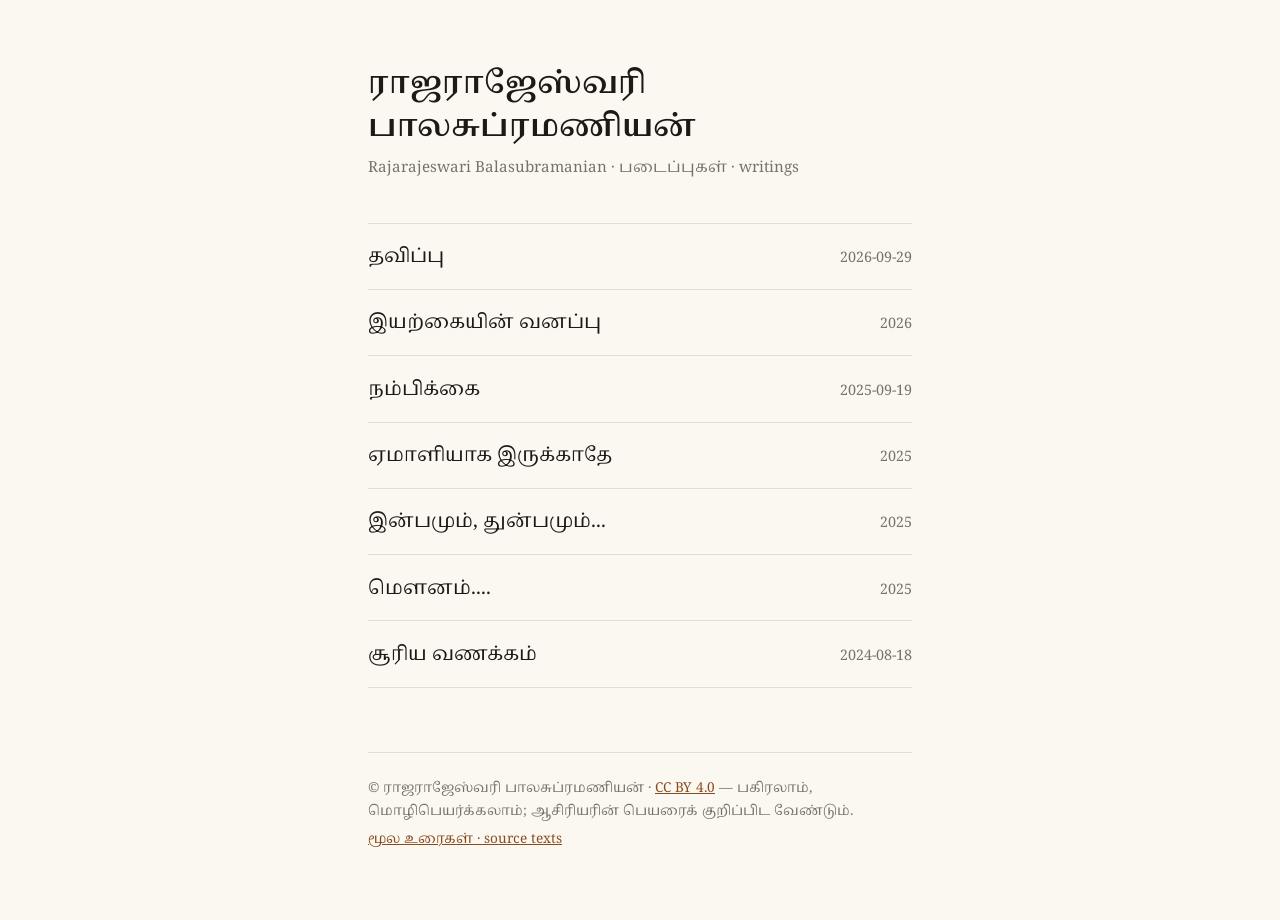
<file: docs/index.html>
<!doctype html>
<html lang="ta">
<meta charset="utf-8">
<meta name="viewport" content="width=device-width, initial-scale=1">
<title>ராஜராஜேஸ்வரி பாலசுப்ரமணியன் — படைப்புகள்</title>
<link rel="stylesheet" href="style.css">
<link rel="preconnect" href="https://fonts.googleapis.com">
<link rel="preconnect" href="https://fonts.gstatic.com" crossorigin>
<link href="https://fonts.googleapis.com/css2?family=Noto+Serif+Tamil:wght@400;600&display=swap" rel="stylesheet">
<body>
<main>
<h1 class="site">ராஜராஜேஸ்வரி பாலசுப்ரமணியன்</h1>
<p class="sub">Rajarajeswari Balasubramanian · படைப்புகள் · writings</p>
<ul class="works">
<li><a href="thavippu/">தவிப்பு</a> <span class="when">2026-09-29</span></li>
<li><a href="iyarkaiyin-vanappu/">இயற்கையின் வனப்பு</a> <span class="when">2026</span></li>
<li><a href="nambikkai/">நம்பிக்கை</a> <span class="when">2025-09-19</span></li>
<li><a href="emaliyaga-irukkathe/">ஏமாளியாக இருக்காதே</a> <span class="when">2025</span></li>
<li><a href="inbamum-thunbamum/">இன்பமும், துன்பமும்...</a> <span class="when">2025</span></li>
<li><a href="mounam/">மௌனம்....</a> <span class="when">2025</span></li>
<li><a href="surya-vanakkam/">சூரிய வணக்கம்</a> <span class="when">2024-08-18</span></li>
</ul>
<footer>
<p>© ராஜராஜேஸ்வரி பாலசுப்ரமணியன் · <a href="https://creativecommons.org/licenses/by/4.0/">CC BY 4.0</a>
— பகிரலாம், மொழிபெயர்க்கலாம்; ஆசிரியரின் பெயரைக் குறிப்பிட வேண்டும்.</p>
<p><a href="https://github.com/balukarthik/Writings">மூல உரைகள் · source texts</a></p>
</footer>
</main>
</html>
</file>
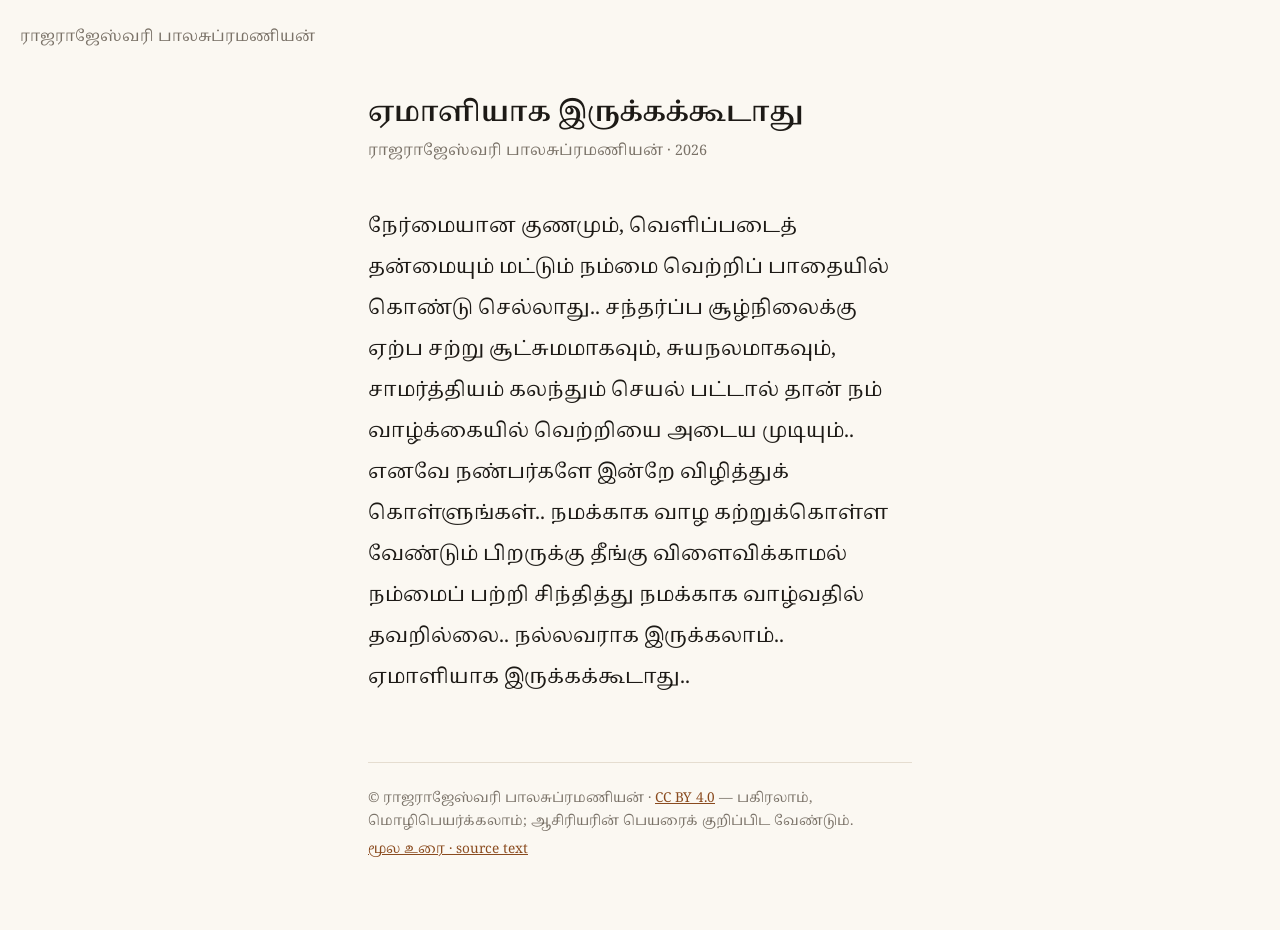
<file: docs/emaliyaga-irukkakkudathu/index.html>
<!doctype html>
<html lang="ta">
<meta charset="utf-8">
<meta name="viewport" content="width=device-width, initial-scale=1">
<title>ஏமாளியாக இருக்கக்கூடாது — ராஜராஜேஸ்வரி பாலசுப்ரமணியன்</title>
<link rel="stylesheet" href="../style.css">
<link rel="preconnect" href="https://fonts.googleapis.com">
<link rel="preconnect" href="https://fonts.gstatic.com" crossorigin>
<link href="https://fonts.googleapis.com/css2?family=Noto+Serif+Tamil:wght@400;600&display=swap" rel="stylesheet">
<body>
<header><a class="home" href="../">ராஜராஜேஸ்வரி பாலசுப்ரமணியன்</a></header>
<main>
<article>
<h1>ஏமாளியாக இருக்கக்கூடாது</h1>
<p class="byline">ராஜராஜேஸ்வரி பாலசுப்ரமணியன் · <span class="when">2026</span></p>
<div class="text">
<p class="prose">நேர்மையான குணமும், வெளிப்படைத் தன்மையும் மட்டும் நம்மை வெற்றிப் பாதையில் கொண்டு செல்லாது.. சந்தர்ப்ப சூழ்நிலைக்கு ஏற்ப சற்று சூட்சுமமாகவும், சுயநலமாகவும், சாமர்த்தியம் கலந்தும் செயல் பட்டால் தான் நம் வாழ்க்கையில் வெற்றியை அடைய முடியும்.. எனவே நண்பர்களே இன்றே விழித்துக் கொள்ளுங்கள்.. நமக்காக வாழ கற்றுக்கொள்ள வேண்டும் பிறருக்கு தீங்கு விளைவிக்காமல் நம்மைப் பற்றி சிந்தித்து நமக்காக வாழ்வதில் தவறில்லை.. நல்லவராக இருக்கலாம்.. ஏமாளியாக இருக்கக்கூடாது..</p>
</div>
</article>
<footer>
<p>© ராஜராஜேஸ்வரி பாலசுப்ரமணியன் · <a href="https://creativecommons.org/licenses/by/4.0/">CC BY 4.0</a>
— பகிரலாம், மொழிபெயர்க்கலாம்; ஆசிரியரின் பெயரைக் குறிப்பிட வேண்டும்.</p>
<p><a href="https://github.com/balukarthik/Writings/blob/main/works/emaliyaga-irukkakkudathu/emaliyaga-irukkakkudathu.txt">மூல உரை · source text</a></p>
</footer>
</main>
</html>
</file>
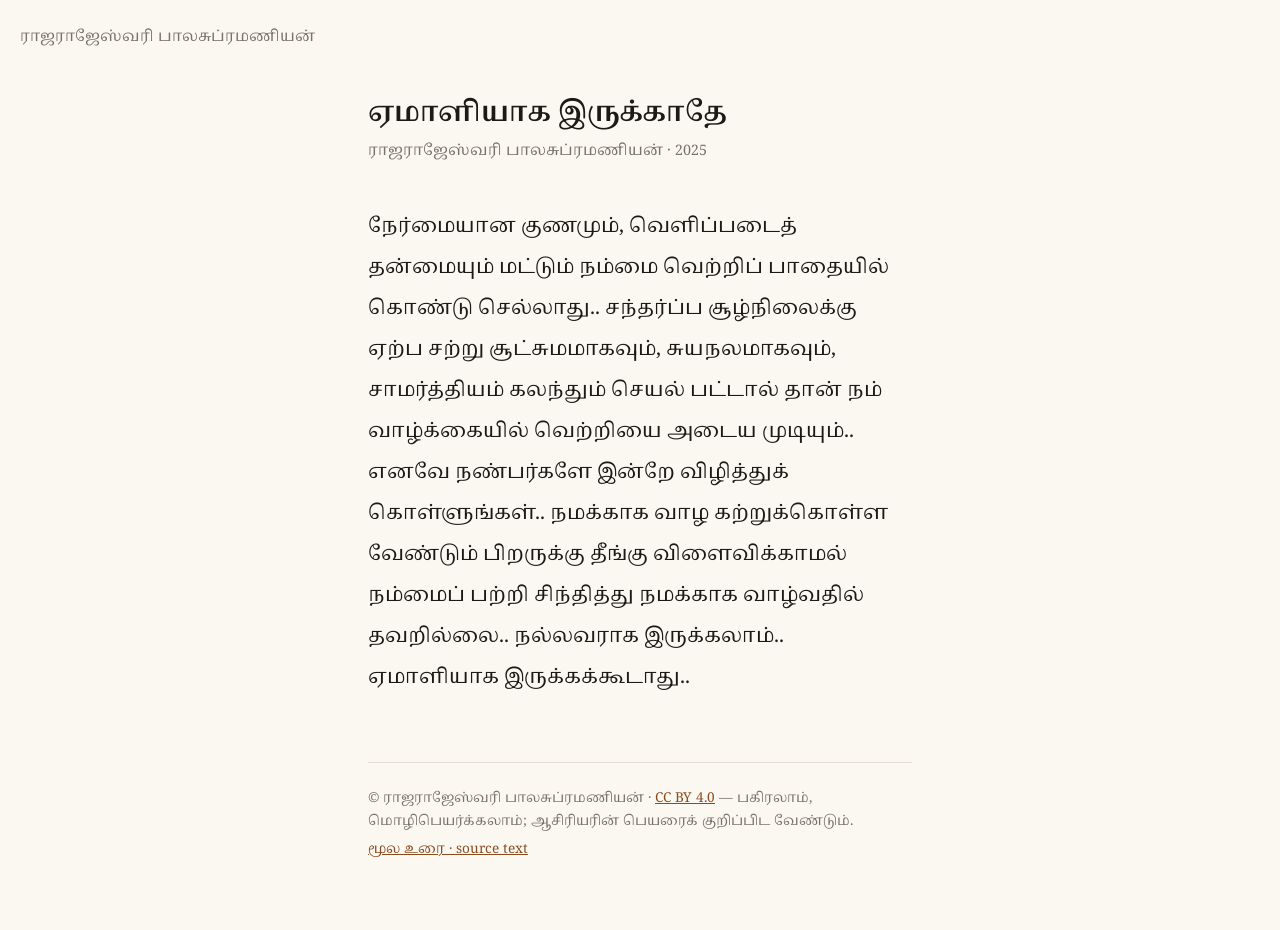
<file: docs/emaliyaga-irukkathe/index.html>
<!doctype html>
<html lang="ta">
<meta charset="utf-8">
<meta name="viewport" content="width=device-width, initial-scale=1">
<title>ஏமாளியாக இருக்காதே — ராஜராஜேஸ்வரி பாலசுப்ரமணியன்</title>
<link rel="stylesheet" href="../style.css">
<link rel="preconnect" href="https://fonts.googleapis.com">
<link rel="preconnect" href="https://fonts.gstatic.com" crossorigin>
<link href="https://fonts.googleapis.com/css2?family=Noto+Serif+Tamil:wght@400;600&display=swap" rel="stylesheet">
<body>
<header><a class="home" href="../">ராஜராஜேஸ்வரி பாலசுப்ரமணியன்</a></header>
<main>
<article>
<h1>ஏமாளியாக இருக்காதே</h1>
<p class="byline">ராஜராஜேஸ்வரி பாலசுப்ரமணியன் · <span class="when">2025</span></p>
<div class="text">
<p class="prose">நேர்மையான குணமும், வெளிப்படைத் தன்மையும் மட்டும் நம்மை வெற்றிப் பாதையில் கொண்டு செல்லாது.. சந்தர்ப்ப சூழ்நிலைக்கு ஏற்ப சற்று சூட்சுமமாகவும், சுயநலமாகவும், சாமர்த்தியம் கலந்தும் செயல் பட்டால் தான் நம் வாழ்க்கையில் வெற்றியை அடைய முடியும்.. எனவே நண்பர்களே இன்றே விழித்துக் கொள்ளுங்கள்.. நமக்காக வாழ கற்றுக்கொள்ள வேண்டும் பிறருக்கு தீங்கு விளைவிக்காமல் நம்மைப் பற்றி சிந்தித்து நமக்காக வாழ்வதில் தவறில்லை.. நல்லவராக இருக்கலாம்.. ஏமாளியாக இருக்கக்கூடாது..</p>
</div>
</article>
<footer>
<p>© ராஜராஜேஸ்வரி பாலசுப்ரமணியன் · <a href="https://creativecommons.org/licenses/by/4.0/">CC BY 4.0</a>
— பகிரலாம், மொழிபெயர்க்கலாம்; ஆசிரியரின் பெயரைக் குறிப்பிட வேண்டும்.</p>
<p><a href="https://github.com/balukarthik/Writings/blob/main/works/emaliyaga-irukkathe/emaliyaga-irukkathe.txt">மூல உரை · source text</a></p>
</footer>
</main>
</html>
</file>
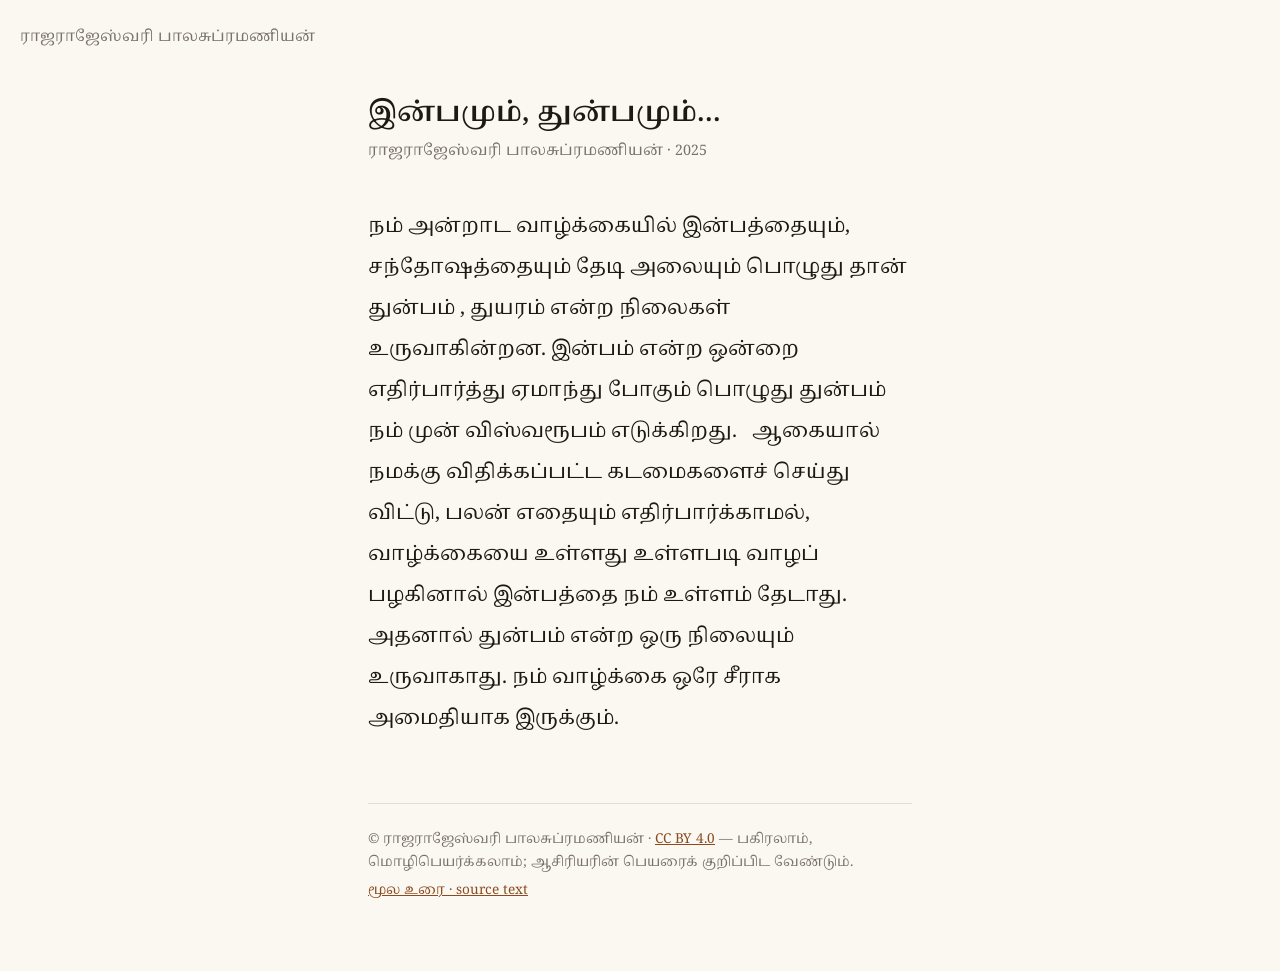
<file: docs/inbamum-thunbamum/index.html>
<!doctype html>
<html lang="ta">
<meta charset="utf-8">
<meta name="viewport" content="width=device-width, initial-scale=1">
<title>இன்பமும், துன்பமும்... — ராஜராஜேஸ்வரி பாலசுப்ரமணியன்</title>
<link rel="stylesheet" href="../style.css">
<link rel="preconnect" href="https://fonts.googleapis.com">
<link rel="preconnect" href="https://fonts.gstatic.com" crossorigin>
<link href="https://fonts.googleapis.com/css2?family=Noto+Serif+Tamil:wght@400;600&display=swap" rel="stylesheet">
<body>
<header><a class="home" href="../">ராஜராஜேஸ்வரி பாலசுப்ரமணியன்</a></header>
<main>
<article>
<h1>இன்பமும், துன்பமும்...</h1>
<p class="byline">ராஜராஜேஸ்வரி பாலசுப்ரமணியன் · <span class="when">2025</span></p>
<div class="text">
<p class="prose">நம் அன்றாட வாழ்க்கையில் இன்பத்தையும், சந்தோஷத்தையும் தேடி அலையும் பொழுது தான் துன்பம் , துயரம் என்ற நிலைகள் உருவாகின்றன. இன்பம் என்ற ஒன்றை எதிர்பார்த்து ஏமாந்து போகும் பொழுது துன்பம் நம் முன் விஸ்வரூபம் எடுக்கிறது.   ஆகையால் நமக்கு விதிக்கப்பட்ட கடமைகளைச் செய்து விட்டு, பலன் எதையும் எதிர்பார்க்காமல், வாழ்க்கையை உள்ளது உள்ளபடி வாழப் பழகினால் இன்பத்தை நம் உள்ளம் தேடாது. அதனால் துன்பம் என்ற ஒரு நிலையும் உருவாகாது. நம் வாழ்க்கை ஒரே சீராக அமைதியாக இருக்கும்.</p>
</div>
</article>
<footer>
<p>© ராஜராஜேஸ்வரி பாலசுப்ரமணியன் · <a href="https://creativecommons.org/licenses/by/4.0/">CC BY 4.0</a>
— பகிரலாம், மொழிபெயர்க்கலாம்; ஆசிரியரின் பெயரைக் குறிப்பிட வேண்டும்.</p>
<p><a href="https://github.com/balukarthik/Writings/blob/main/works/inbamum-thunbamum/inbamum-thunbamum.txt">மூல உரை · source text</a></p>
</footer>
</main>
</html>
</file>
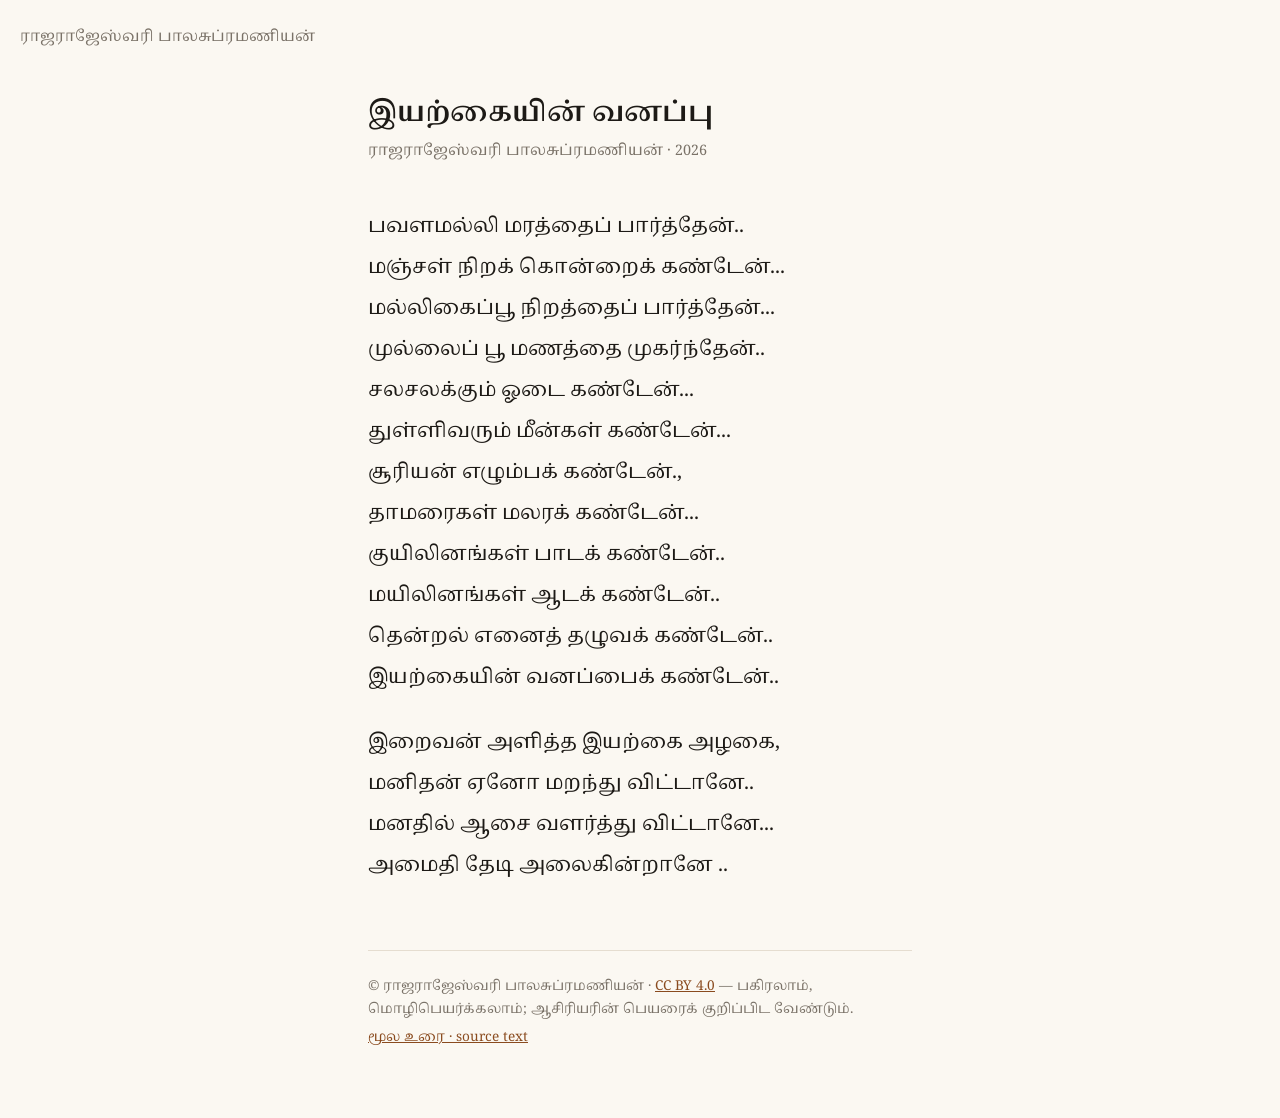
<file: docs/iyarkaiyin-vanappu/index.html>
<!doctype html>
<html lang="ta">
<meta charset="utf-8">
<meta name="viewport" content="width=device-width, initial-scale=1">
<title>இயற்கையின் வனப்பு — ராஜராஜேஸ்வரி பாலசுப்ரமணியன்</title>
<link rel="stylesheet" href="../style.css">
<link rel="preconnect" href="https://fonts.googleapis.com">
<link rel="preconnect" href="https://fonts.gstatic.com" crossorigin>
<link href="https://fonts.googleapis.com/css2?family=Noto+Serif+Tamil:wght@400;600&display=swap" rel="stylesheet">
<body>
<header><a class="home" href="../">ராஜராஜேஸ்வரி பாலசுப்ரமணியன்</a></header>
<main>
<article>
<h1>இயற்கையின் வனப்பு</h1>
<p class="byline">ராஜராஜேஸ்வரி பாலசுப்ரமணியன் · <span class="when">2026</span></p>
<div class="text">
<p>பவளமல்லி மரத்தைப் பார்த்தேன்..</p>
<p>மஞ்சள் நிறக் கொன்றைக் கண்டேன்...</p>
<p>மல்லிகைப்பூ நிறத்தைப் பார்த்தேன்...</p>
<p>முல்லைப் பூ மணத்தை முகர்ந்தேன்..</p>
<p>சலசலக்கும் ஓடை கண்டேன்...</p>
<p>துள்ளிவரும் மீன்கள் கண்டேன்...</p>
<p>சூரியன் எழும்பக் கண்டேன்.,</p>
<p>தாமரைகள் மலரக் கண்டேன்...</p>
<p>குயிலினங்கள் பாடக் கண்டேன்..</p>
<p>மயிலினங்கள் ஆடக் கண்டேன்..</p>
<p>தென்றல் எனைத் தழுவக் கண்டேன்..</p>
<p>இயற்கையின் வனப்பைக் கண்டேன்..</p>
<p class="gap"></p>
<p>இறைவன் அளித்த இயற்கை அழகை,</p>
<p>மனிதன் ஏனோ மறந்து விட்டானே..</p>
<p>மனதில் ஆசை வளர்த்து விட்டானே...</p>
<p>அமைதி தேடி அலைகின்றானே ..</p>
</div>
</article>
<footer>
<p>© ராஜராஜேஸ்வரி பாலசுப்ரமணியன் · <a href="https://creativecommons.org/licenses/by/4.0/">CC BY 4.0</a>
— பகிரலாம், மொழிபெயர்க்கலாம்; ஆசிரியரின் பெயரைக் குறிப்பிட வேண்டும்.</p>
<p><a href="https://github.com/balukarthik/Writings/blob/main/works/iyarkaiyin-vanappu/iyarkaiyin-vanappu.txt">மூல உரை · source text</a></p>
</footer>
</main>
</html>
</file>
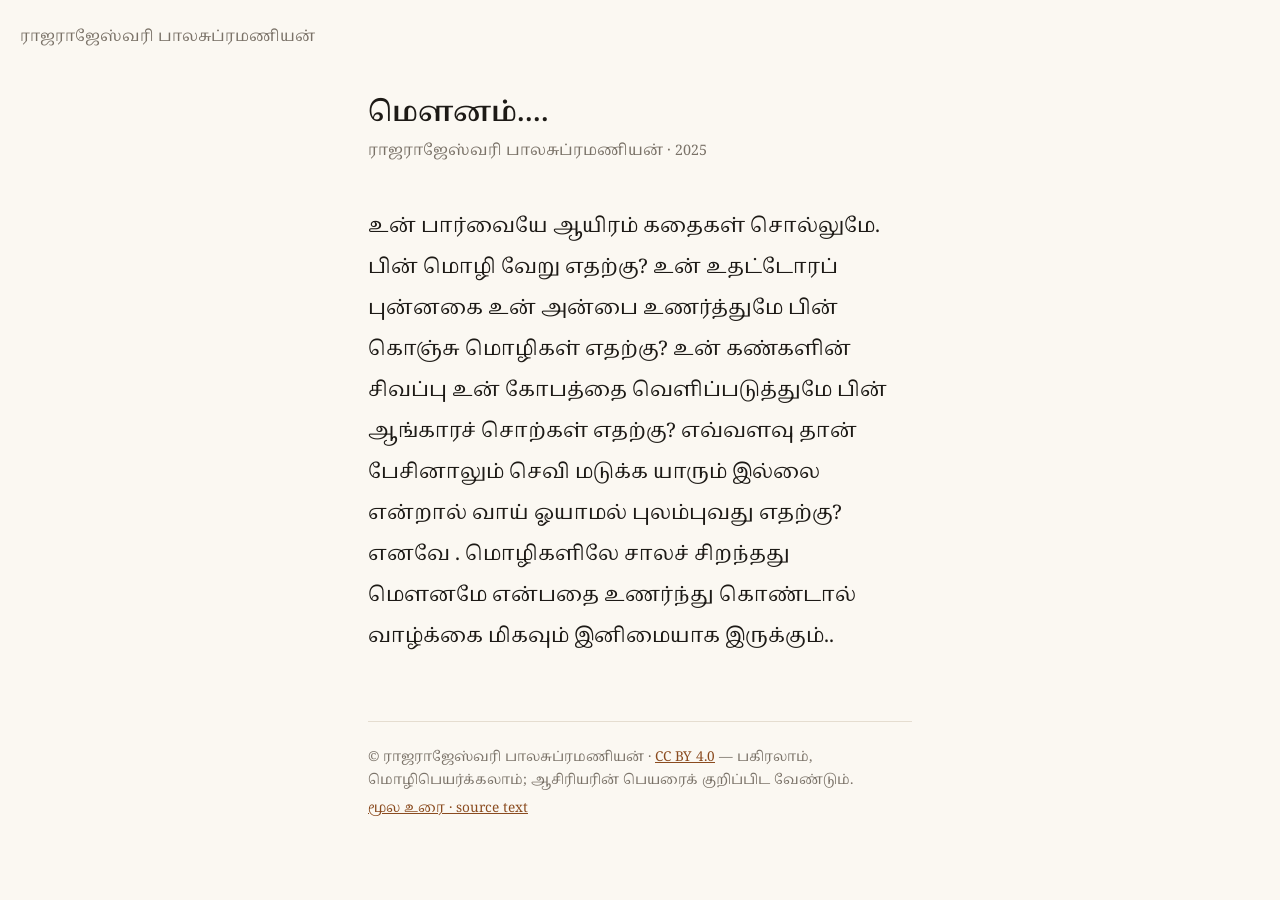
<file: docs/mounam/index.html>
<!doctype html>
<html lang="ta">
<meta charset="utf-8">
<meta name="viewport" content="width=device-width, initial-scale=1">
<title>மௌனம்.... — ராஜராஜேஸ்வரி பாலசுப்ரமணியன்</title>
<link rel="stylesheet" href="../style.css">
<link rel="preconnect" href="https://fonts.googleapis.com">
<link rel="preconnect" href="https://fonts.gstatic.com" crossorigin>
<link href="https://fonts.googleapis.com/css2?family=Noto+Serif+Tamil:wght@400;600&display=swap" rel="stylesheet">
<body>
<header><a class="home" href="../">ராஜராஜேஸ்வரி பாலசுப்ரமணியன்</a></header>
<main>
<article>
<h1>மௌனம்....</h1>
<p class="byline">ராஜராஜேஸ்வரி பாலசுப்ரமணியன் · <span class="when">2025</span></p>
<div class="text">
<p class="prose">உன் பார்வையே ஆயிரம் கதைகள் சொல்லுமே. பின் மொழி வேறு எதற்கு? உன் உதட்டோரப் புன்னகை உன் அன்பை உணர்த்துமே பின் கொஞ்சு மொழிகள் எதற்கு? உன் கண்களின் சிவப்பு உன் கோபத்தை வெளிப்படுத்துமே பின் ஆங்காரச் சொற்கள் எதற்கு? எவ்வளவு தான் பேசினாலும் செவி மடுக்க யாரும் இல்லை என்றால் வாய் ஓயாமல் புலம்புவது எதற்கு? எனவே . மொழிகளிலே சாலச் சிறந்தது மௌனமே என்பதை உணர்ந்து கொண்டால் வாழ்க்கை மிகவும் இனிமையாக இருக்கும்..</p>
</div>
</article>
<footer>
<p>© ராஜராஜேஸ்வரி பாலசுப்ரமணியன் · <a href="https://creativecommons.org/licenses/by/4.0/">CC BY 4.0</a>
— பகிரலாம், மொழிபெயர்க்கலாம்; ஆசிரியரின் பெயரைக் குறிப்பிட வேண்டும்.</p>
<p><a href="https://github.com/balukarthik/Writings/blob/main/works/mounam/mounam.txt">மூல உரை · source text</a></p>
</footer>
</main>
</html>
</file>
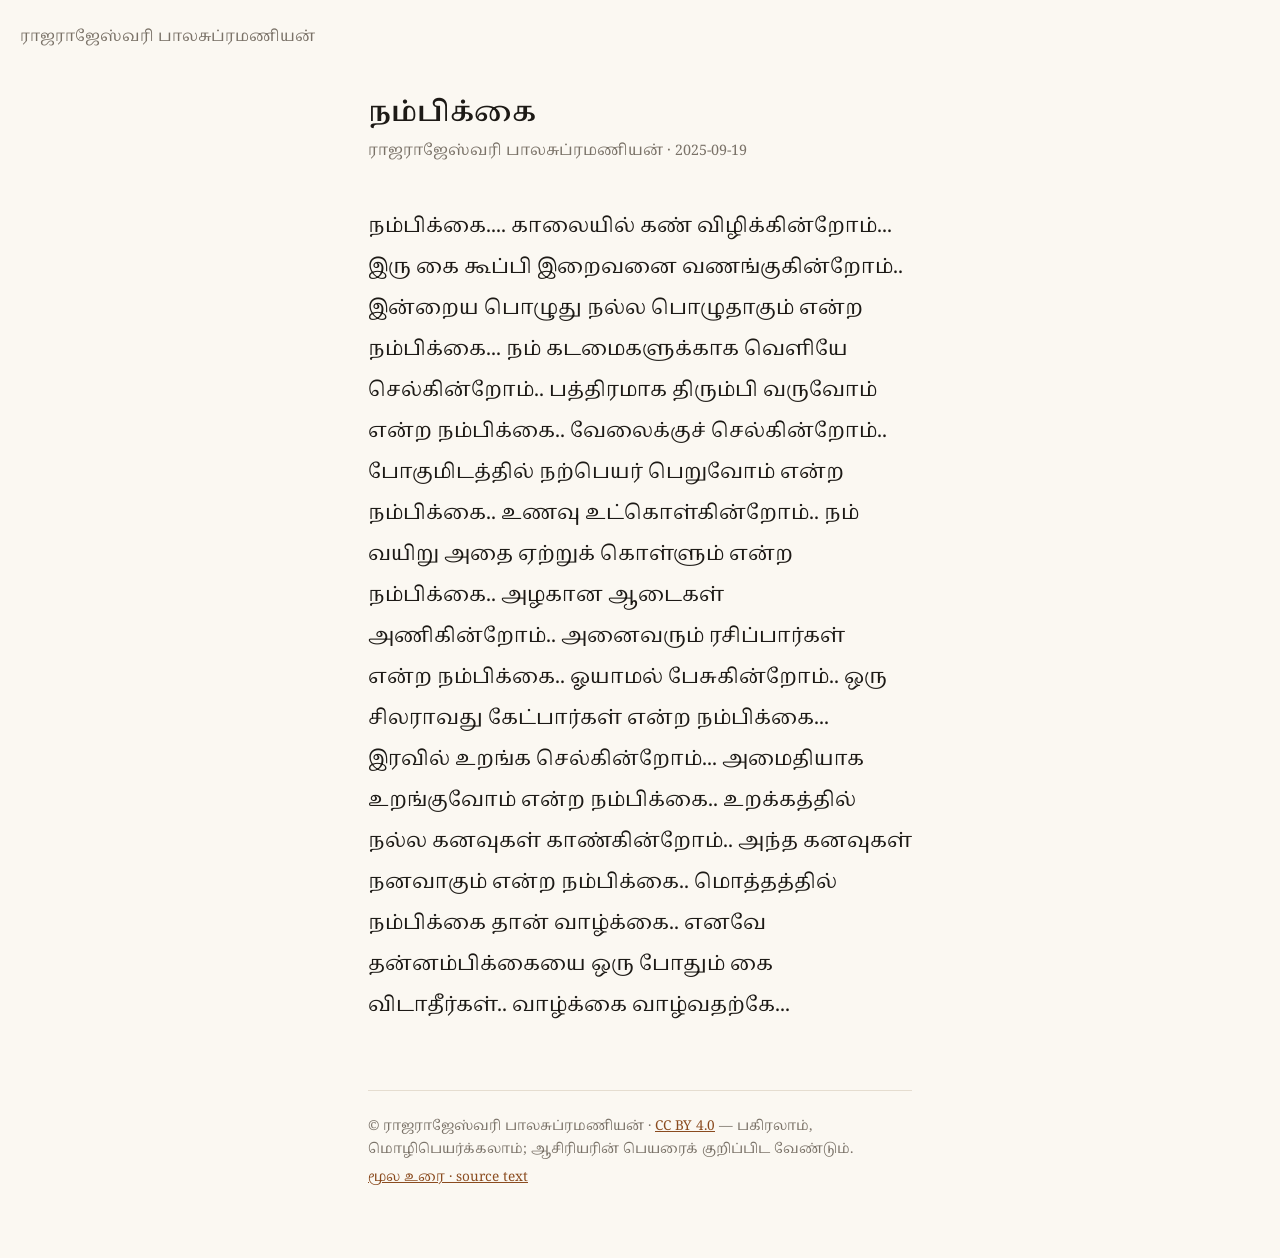
<file: docs/nambikkai/index.html>
<!doctype html>
<html lang="ta">
<meta charset="utf-8">
<meta name="viewport" content="width=device-width, initial-scale=1">
<title>நம்பிக்கை — ராஜராஜேஸ்வரி பாலசுப்ரமணியன்</title>
<link rel="stylesheet" href="../style.css">
<link rel="preconnect" href="https://fonts.googleapis.com">
<link rel="preconnect" href="https://fonts.gstatic.com" crossorigin>
<link href="https://fonts.googleapis.com/css2?family=Noto+Serif+Tamil:wght@400;600&display=swap" rel="stylesheet">
<body>
<header><a class="home" href="../">ராஜராஜேஸ்வரி பாலசுப்ரமணியன்</a></header>
<main>
<article>
<h1>நம்பிக்கை</h1>
<p class="byline">ராஜராஜேஸ்வரி பாலசுப்ரமணியன் · <span class="when">2025-09-19</span></p>
<div class="text">
<p class="prose">நம்பிக்கை.... காலையில் கண் விழிக்கின்றோம்... இரு கை கூப்பி இறைவனை வணங்குகின்றோம்.. இன்றைய பொழுது நல்ல பொழுதாகும் என்ற நம்பிக்கை... நம் கடமைகளுக்காக வெளியே செல்கின்றோம்.. பத்திரமாக திரும்பி வருவோம் என்ற நம்பிக்கை.. வேலைக்குச் செல்கின்றோம்.. போகுமிடத்தில் நற்பெயர் பெறுவோம் என்ற நம்பிக்கை.. உணவு உட்கொள்கின்றோம்.. நம் வயிறு அதை ஏற்றுக் கொள்ளும் என்ற நம்பிக்கை.. அழகான ஆடைகள் அணிகின்றோம்.. அனைவரும் ரசிப்பார்கள் என்ற நம்பிக்கை.. ஓயாமல் பேசுகின்றோம்.. ஒரு சிலராவது கேட்பார்கள் என்ற நம்பிக்கை... இரவில் உறங்க செல்கின்றோம்... அமைதியாக உறங்குவோம் என்ற நம்பிக்கை.. உறக்கத்தில் நல்ல கனவுகள் காண்கின்றோம்.. அந்த கனவுகள் நனவாகும் என்ற நம்பிக்கை.. மொத்தத்தில் நம்பிக்கை தான் வாழ்க்கை.. எனவே தன்னம்பிக்கையை ஒரு போதும் கை விடாதீர்கள்.. வாழ்க்கை வாழ்வதற்கே...</p>
</div>
</article>
<footer>
<p>© ராஜராஜேஸ்வரி பாலசுப்ரமணியன் · <a href="https://creativecommons.org/licenses/by/4.0/">CC BY 4.0</a>
— பகிரலாம், மொழிபெயர்க்கலாம்; ஆசிரியரின் பெயரைக் குறிப்பிட வேண்டும்.</p>
<p><a href="https://github.com/balukarthik/Writings/blob/main/works/nambikkai/nambikkai.txt">மூல உரை · source text</a></p>
</footer>
</main>
</html>
</file>
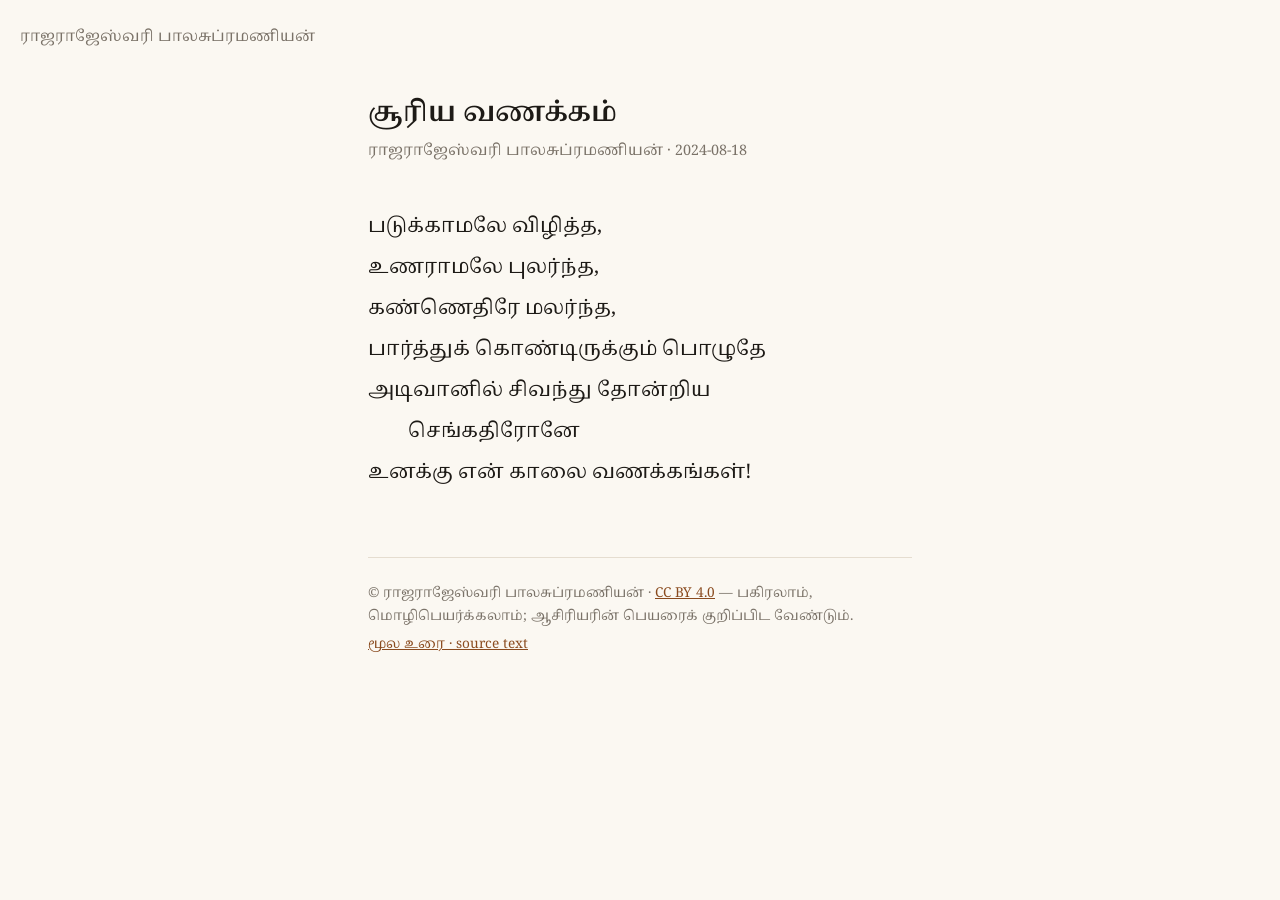
<file: docs/surya-vanakkam/index.html>
<!doctype html>
<html lang="ta">
<meta charset="utf-8">
<meta name="viewport" content="width=device-width, initial-scale=1">
<title>சூரிய வணக்கம் — ராஜராஜேஸ்வரி பாலசுப்ரமணியன்</title>
<link rel="stylesheet" href="../style.css">
<link rel="preconnect" href="https://fonts.googleapis.com">
<link rel="preconnect" href="https://fonts.gstatic.com" crossorigin>
<link href="https://fonts.googleapis.com/css2?family=Noto+Serif+Tamil:wght@400;600&display=swap" rel="stylesheet">
<body>
<header><a class="home" href="../">ராஜராஜேஸ்வரி பாலசுப்ரமணியன்</a></header>
<main>
<article>
<h1>சூரிய வணக்கம்</h1>
<p class="byline">ராஜராஜேஸ்வரி பாலசுப்ரமணியன் · <span class="when">2024-08-18</span></p>
<div class="text">
<p>படுக்காமலே விழித்த,</p>
<p>உணராமலே புலர்ந்த,</p>
<p>கண்ணெதிரே மலர்ந்த,</p>
<p>பார்த்துக் கொண்டிருக்கும் பொழுதே</p>
<p>அடிவானில் சிவந்து தோன்றிய</p>
<p>        செங்கதிரோனே</p>
<p>உனக்கு என் காலை வணக்கங்கள்!</p>
</div>
</article>
<footer>
<p>© ராஜராஜேஸ்வரி பாலசுப்ரமணியன் · <a href="https://creativecommons.org/licenses/by/4.0/">CC BY 4.0</a>
— பகிரலாம், மொழிபெயர்க்கலாம்; ஆசிரியரின் பெயரைக் குறிப்பிட வேண்டும்.</p>
<p><a href="https://github.com/balukarthik/Writings/blob/main/works/surya-vanakkam/surya-vanakkam.txt">மூல உரை · source text</a></p>
</footer>
</main>
</html>
</file>
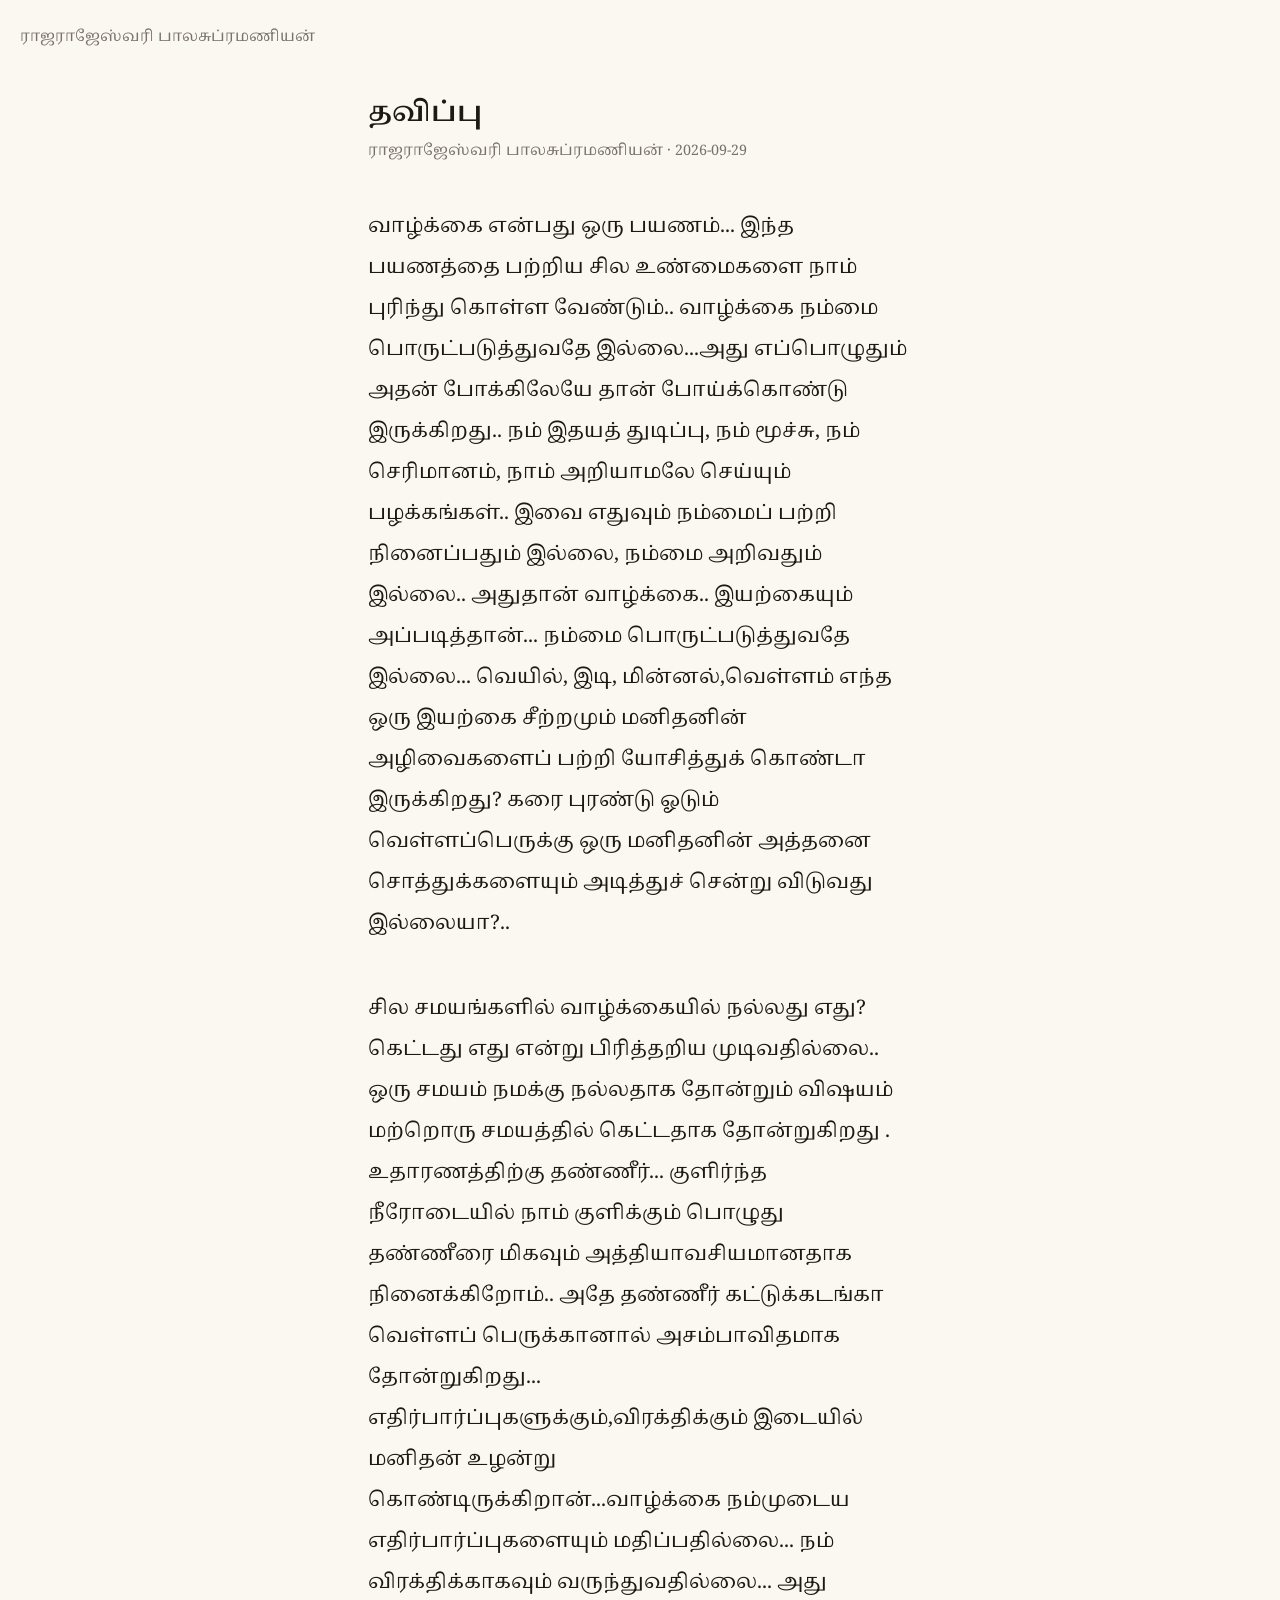
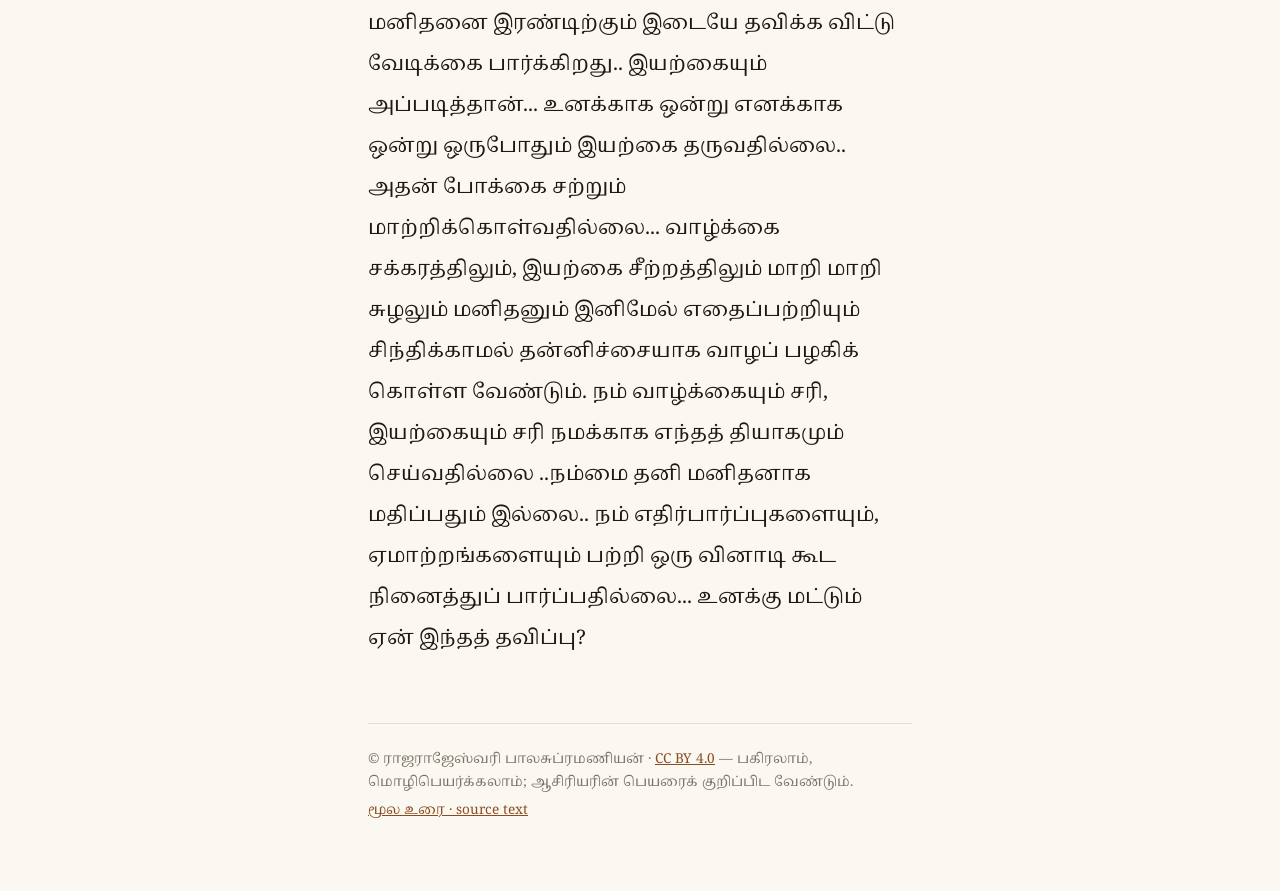
<file: docs/thavippu/index.html>
<!doctype html>
<html lang="ta">
<meta charset="utf-8">
<meta name="viewport" content="width=device-width, initial-scale=1">
<title>தவிப்பு — ராஜராஜேஸ்வரி பாலசுப்ரமணியன்</title>
<link rel="stylesheet" href="../style.css">
<link rel="preconnect" href="https://fonts.googleapis.com">
<link rel="preconnect" href="https://fonts.gstatic.com" crossorigin>
<link href="https://fonts.googleapis.com/css2?family=Noto+Serif+Tamil:wght@400;600&display=swap" rel="stylesheet">
<body>
<header><a class="home" href="../">ராஜராஜேஸ்வரி பாலசுப்ரமணியன்</a></header>
<main>
<article>
<h1>தவிப்பு</h1>
<p class="byline">ராஜராஜேஸ்வரி பாலசுப்ரமணியன் · <span class="when">2026-09-29</span></p>
<div class="text">
<p class="prose">வாழ்க்கை என்பது ஒரு பயணம்... இந்த பயணத்தை பற்றிய சில உண்மைகளை நாம் புரிந்து கொள்ள வேண்டும்.. வாழ்க்கை நம்மை பொருட்படுத்துவதே இல்லை...அது எப்பொழுதும் அதன் போக்கிலேயே தான் போய்க்கொண்டு இருக்கிறது.. நம் இதயத் துடிப்பு, நம் மூச்சு, நம் செரிமானம், நாம் அறியாமலே செய்யும் பழக்கங்கள்.. இவை எதுவும் நம்மைப் பற்றி நினைப்பதும் இல்லை, நம்மை அறிவதும் இல்லை.. அதுதான் வாழ்க்கை.. இயற்கையும்  அப்படித்தான்... நம்மை பொருட்படுத்துவதே இல்லை... வெயில், இடி, மின்னல்,வெள்ளம் எந்த ஒரு இயற்கை சீற்றமும் மனிதனின்  அழிவைகளைப் பற்றி யோசித்துக் கொண்டா இருக்கிறது? கரை புரண்டு ஓடும் வெள்ளப்பெருக்கு ஒரு மனிதனின் அத்தனை சொத்துக்களையும் அடித்துச் சென்று விடுவது இல்லையா?..</p>
<p class="gap"></p>
<p class="prose">சில சமயங்களில் வாழ்க்கையில் நல்லது எது? கெட்டது எது என்று பிரித்தறிய முடிவதில்லை.. ஒரு சமயம் நமக்கு நல்லதாக தோன்றும் விஷயம் மற்றொரு சமயத்தில் கெட்டதாக தோன்றுகிறது . உதாரணத்திற்கு தண்ணீர்... குளிர்ந்த நீரோடையில் நாம் குளிக்கும் பொழுது தண்ணீரை மிகவும் அத்தியாவசியமானதாக நினைக்கிறோம்.. அதே தண்ணீர் கட்டுக்கடங்கா வெள்ளப் பெருக்கானால் அசம்பாவிதமாக தோன்றுகிறது... எதிர்பார்ப்புகளுக்கும்,விரக்திக்கும் இடையில் மனிதன் உழன்று கொண்டிருக்கிறான்...வாழ்க்கை நம்முடைய எதிர்பார்ப்புகளையும் மதிப்பதில்லை... நம் விரக்திக்காகவும் வருந்துவதில்லை... அது மனிதனை இரண்டிற்கும் இடையே தவிக்க விட்டு வேடிக்கை பார்க்கிறது.. இயற்கையும் அப்படித்தான்... உனக்காக ஒன்று எனக்காக ஒன்று ஒருபோதும் இயற்கை தருவதில்லை.. அதன் போக்கை சற்றும் மாற்றிக்கொள்வதில்லை... வாழ்க்கை சக்கரத்திலும், இயற்கை சீற்றத்திலும் மாறி மாறி சுழலும் மனிதனும் இனிமேல் எதைப்பற்றியும் சிந்திக்காமல் தன்னிச்சையாக வாழப் பழகிக் கொள்ள வேண்டும். நம் வாழ்க்கையும் சரி, இயற்கையும் சரி நமக்காக எந்தத் தியாகமும் செய்வதில்லை ..நம்மை தனி மனிதனாக மதிப்பதும் இல்லை.. நம் எதிர்பார்ப்புகளையும், ஏமாற்றங்களையும் பற்றி ஒரு வினாடி கூட நினைத்துப் பார்ப்பதில்லை... உனக்கு மட்டும் ஏன் இந்தத் தவிப்பு?</p>
</div>
</article>
<footer>
<p>© ராஜராஜேஸ்வரி பாலசுப்ரமணியன் · <a href="https://creativecommons.org/licenses/by/4.0/">CC BY 4.0</a>
— பகிரலாம், மொழிபெயர்க்கலாம்; ஆசிரியரின் பெயரைக் குறிப்பிட வேண்டும்.</p>
<p><a href="https://github.com/balukarthik/Writings/blob/main/works/thavippu/thavippu.txt">மூல உரை · source text</a></p>
</footer>
</main>
</html>
</file>
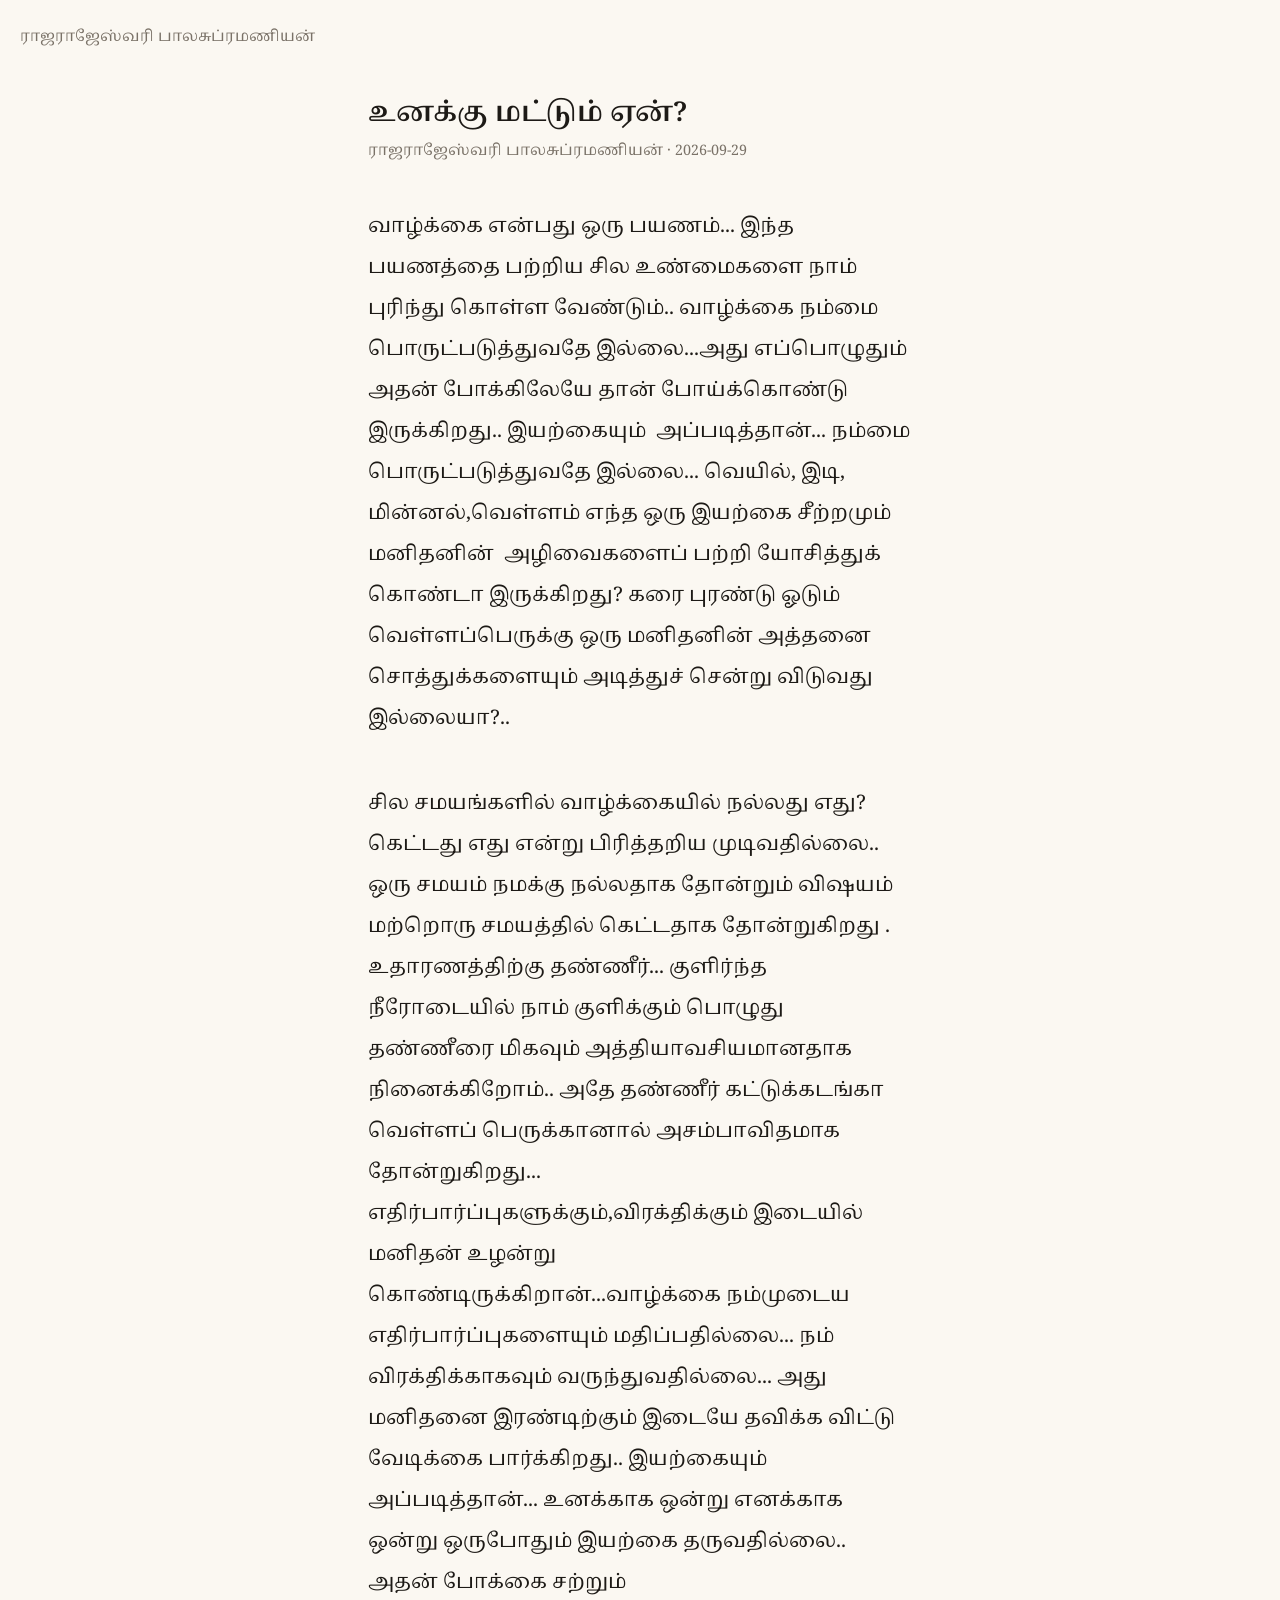
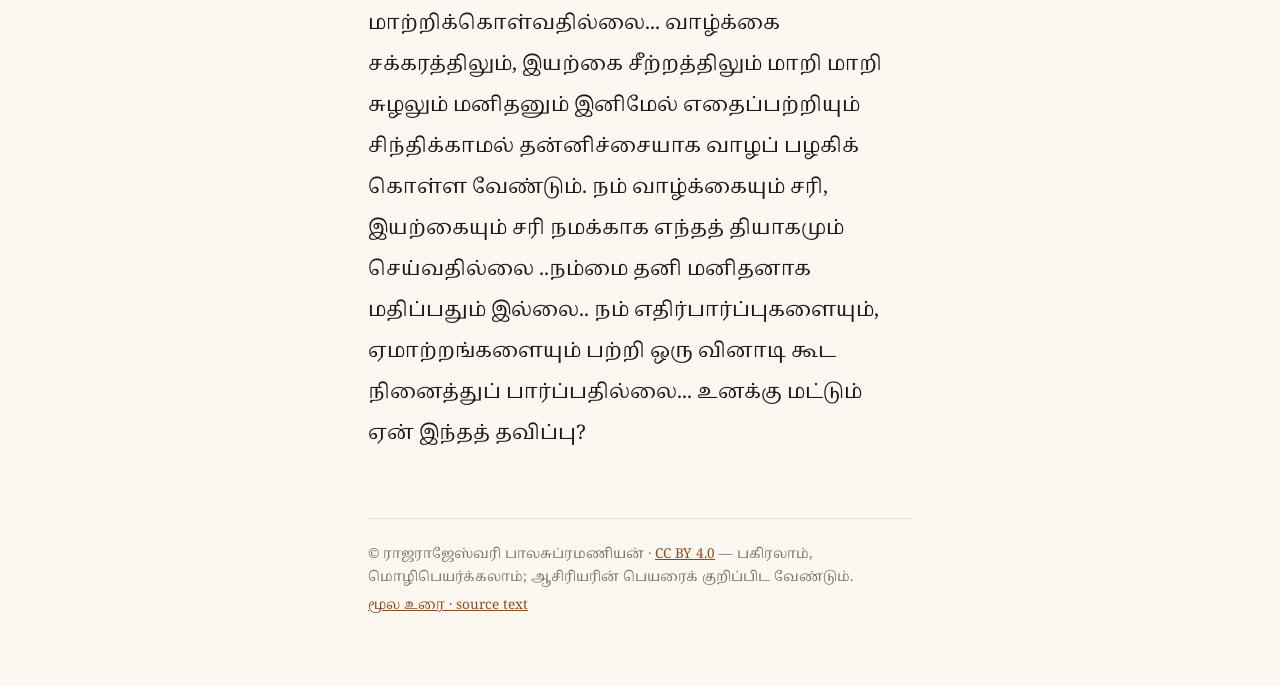
<file: docs/unakku-mattum-en/index.html>
<!doctype html>
<html lang="ta">
<meta charset="utf-8">
<meta name="viewport" content="width=device-width, initial-scale=1">
<title>உனக்கு மட்டும் ஏன்? — ராஜராஜேஸ்வரி பாலசுப்ரமணியன்</title>
<link rel="stylesheet" href="../style.css">
<link rel="preconnect" href="https://fonts.googleapis.com">
<link rel="preconnect" href="https://fonts.gstatic.com" crossorigin>
<link href="https://fonts.googleapis.com/css2?family=Noto+Serif+Tamil:wght@400;600&display=swap" rel="stylesheet">
<body>
<header><a class="home" href="../">ராஜராஜேஸ்வரி பாலசுப்ரமணியன்</a></header>
<main>
<article>
<h1>உனக்கு மட்டும் ஏன்?</h1>
<p class="byline">ராஜராஜேஸ்வரி பாலசுப்ரமணியன் · <span class="when">2026-09-29</span></p>
<div class="text">
<p class="prose">வாழ்க்கை என்பது ஒரு பயணம்... இந்த பயணத்தை பற்றிய சில உண்மைகளை நாம் புரிந்து கொள்ள வேண்டும்.. வாழ்க்கை நம்மை பொருட்படுத்துவதே இல்லை...அது எப்பொழுதும் அதன் போக்கிலேயே தான் போய்க்கொண்டு இருக்கிறது.. இயற்கையும்  அப்படித்தான்... நம்மை பொருட்படுத்துவதே இல்லை... வெயில், இடி, மின்னல்,வெள்ளம் எந்த ஒரு இயற்கை சீற்றமும் மனிதனின்  அழிவைகளைப் பற்றி யோசித்துக் கொண்டா இருக்கிறது? கரை புரண்டு ஓடும் வெள்ளப்பெருக்கு ஒரு மனிதனின் அத்தனை சொத்துக்களையும் அடித்துச் சென்று விடுவது இல்லையா?..</p>
<p class="gap"></p>
<p class="prose">சில சமயங்களில் வாழ்க்கையில் நல்லது எது? கெட்டது எது என்று பிரித்தறிய முடிவதில்லை.. ஒரு சமயம் நமக்கு நல்லதாக தோன்றும் விஷயம் மற்றொரு சமயத்தில் கெட்டதாக தோன்றுகிறது . உதாரணத்திற்கு தண்ணீர்... குளிர்ந்த நீரோடையில் நாம் குளிக்கும் பொழுது தண்ணீரை மிகவும் அத்தியாவசியமானதாக நினைக்கிறோம்.. அதே தண்ணீர் கட்டுக்கடங்கா வெள்ளப் பெருக்கானால் அசம்பாவிதமாக தோன்றுகிறது... எதிர்பார்ப்புகளுக்கும்,விரக்திக்கும் இடையில் மனிதன் உழன்று கொண்டிருக்கிறான்...வாழ்க்கை நம்முடைய எதிர்பார்ப்புகளையும் மதிப்பதில்லை... நம் விரக்திக்காகவும் வருந்துவதில்லை... அது மனிதனை இரண்டிற்கும் இடையே தவிக்க விட்டு வேடிக்கை பார்க்கிறது.. இயற்கையும் அப்படித்தான்... உனக்காக ஒன்று எனக்காக ஒன்று ஒருபோதும் இயற்கை தருவதில்லை.. அதன் போக்கை சற்றும் மாற்றிக்கொள்வதில்லை... வாழ்க்கை சக்கரத்திலும், இயற்கை சீற்றத்திலும் மாறி மாறி சுழலும் மனிதனும் இனிமேல் எதைப்பற்றியும் சிந்திக்காமல் தன்னிச்சையாக வாழப் பழகிக் கொள்ள வேண்டும். நம் வாழ்க்கையும் சரி, இயற்கையும் சரி நமக்காக எந்தத் தியாகமும் செய்வதில்லை ..நம்மை தனி மனிதனாக மதிப்பதும் இல்லை.. நம் எதிர்பார்ப்புகளையும், ஏமாற்றங்களையும் பற்றி ஒரு வினாடி கூட நினைத்துப் பார்ப்பதில்லை... உனக்கு மட்டும் ஏன் இந்தத் தவிப்பு?</p>
</div>
</article>
<footer>
<p>© ராஜராஜேஸ்வரி பாலசுப்ரமணியன் · <a href="https://creativecommons.org/licenses/by/4.0/">CC BY 4.0</a>
— பகிரலாம், மொழிபெயர்க்கலாம்; ஆசிரியரின் பெயரைக் குறிப்பிட வேண்டும்.</p>
<p><a href="https://github.com/balukarthik/Writings/blob/main/works/unakku-mattum-en/unakku-mattum-en.txt">மூல உரை · source text</a></p>
</footer>
</main>
</html>
</file>
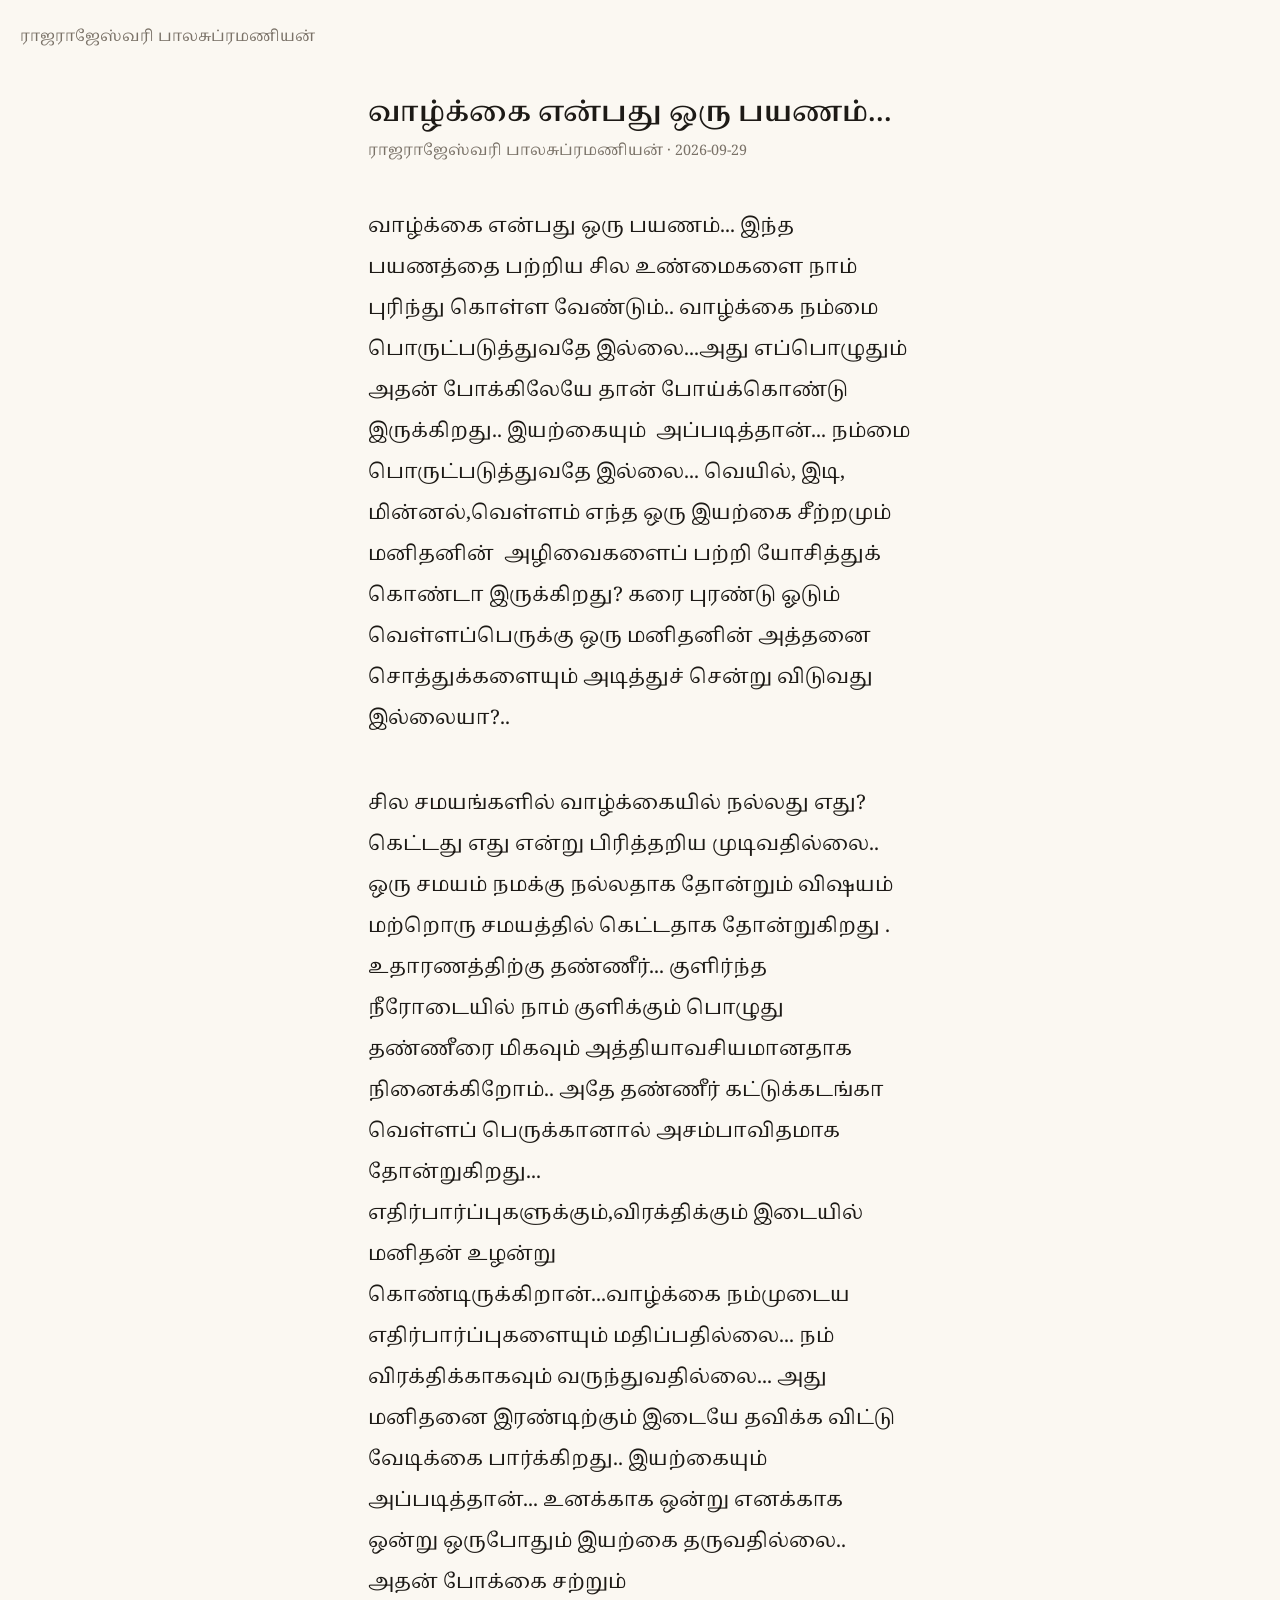
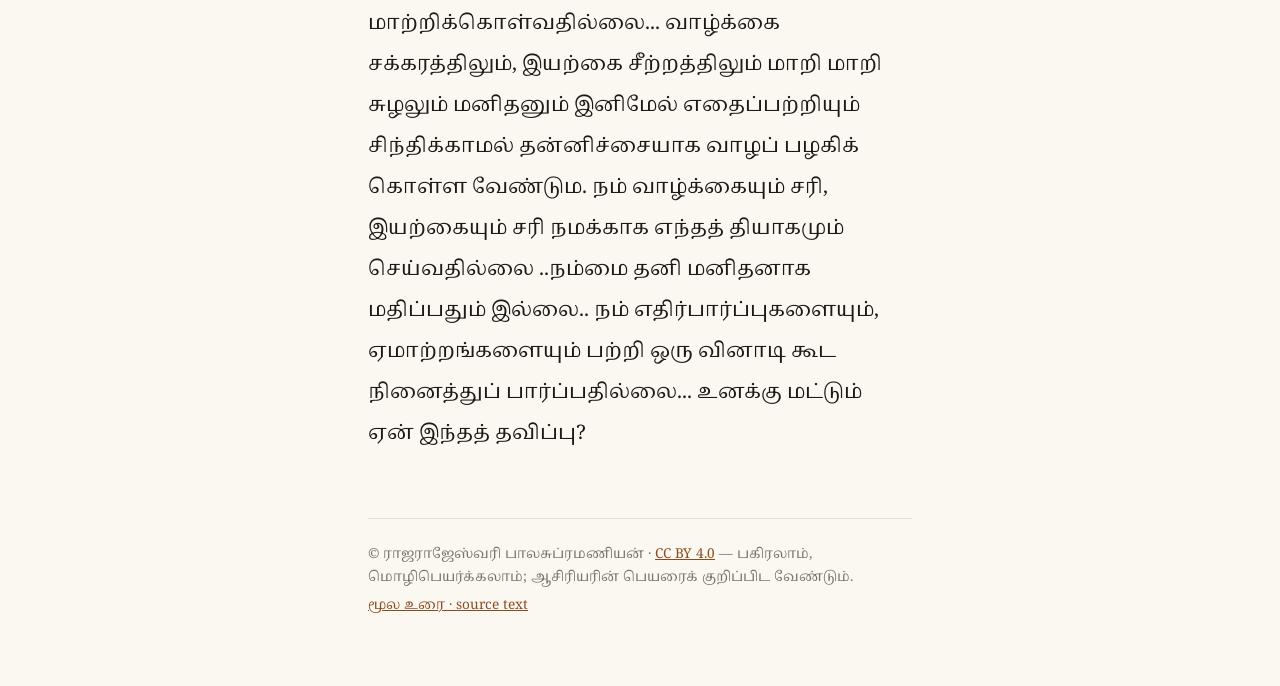
<file: docs/vazhkkai-oru-payanam/index.html>
<!doctype html>
<html lang="ta">
<meta charset="utf-8">
<meta name="viewport" content="width=device-width, initial-scale=1">
<title>வாழ்க்கை என்பது ஒரு பயணம்... — ராஜராஜேஸ்வரி பாலசுப்ரமணியன்</title>
<link rel="stylesheet" href="../style.css">
<link rel="preconnect" href="https://fonts.googleapis.com">
<link rel="preconnect" href="https://fonts.gstatic.com" crossorigin>
<link href="https://fonts.googleapis.com/css2?family=Noto+Serif+Tamil:wght@400;600&display=swap" rel="stylesheet">
<body>
<header><a class="home" href="../">ராஜராஜேஸ்வரி பாலசுப்ரமணியன்</a></header>
<main>
<article>
<h1>வாழ்க்கை என்பது ஒரு பயணம்...</h1>
<p class="byline">ராஜராஜேஸ்வரி பாலசுப்ரமணியன் · <span class="when">2026-09-29</span></p>
<div class="text">
<p class="prose">வாழ்க்கை என்பது ஒரு பயணம்... இந்த பயணத்தை பற்றிய சில உண்மைகளை நாம் புரிந்து கொள்ள வேண்டும்.. வாழ்க்கை நம்மை பொருட்படுத்துவதே இல்லை...அது எப்பொழுதும் அதன் போக்கிலேயே தான் போய்க்கொண்டு இருக்கிறது.. இயற்கையும்  அப்படித்தான்... நம்மை பொருட்படுத்துவதே இல்லை... வெயில், இடி, மின்னல்,வெள்ளம் எந்த ஒரு இயற்கை சீற்றமும் மனிதனின்  அழிவைகளைப் பற்றி யோசித்துக் கொண்டா இருக்கிறது? கரை புரண்டு ஓடும் வெள்ளப்பெருக்கு ஒரு மனிதனின் அத்தனை சொத்துக்களையும் அடித்துச் சென்று விடுவது இல்லையா?..</p>
<p class="gap"></p>
<p class="prose">சில சமயங்களில் வாழ்க்கையில் நல்லது எது? கெட்டது எது என்று பிரித்தறிய முடிவதில்லை.. ஒரு சமயம் நமக்கு நல்லதாக தோன்றும் விஷயம் மற்றொரு சமயத்தில் கெட்டதாக தோன்றுகிறது . உதாரணத்திற்கு தண்ணீர்... குளிர்ந்த நீரோடையில் நாம் குளிக்கும் பொழுது தண்ணீரை மிகவும் அத்தியாவசியமானதாக நினைக்கிறோம்.. அதே தண்ணீர் கட்டுக்கடங்கா வெள்ளப் பெருக்கானால் அசம்பாவிதமாக தோன்றுகிறது... எதிர்பார்ப்புகளுக்கும்,விரக்திக்கும் இடையில் மனிதன் உழன்று கொண்டிருக்கிறான்...வாழ்க்கை நம்முடைய எதிர்பார்ப்புகளையும் மதிப்பதில்லை... நம் விரக்திக்காகவும் வருந்துவதில்லை... அது மனிதனை இரண்டிற்கும் இடையே தவிக்க விட்டு வேடிக்கை பார்க்கிறது.. இயற்கையும் அப்படித்தான்... உனக்காக ஒன்று எனக்காக ஒன்று ஒருபோதும் இயற்கை தருவதில்லை.. அதன் போக்கை சற்றும் மாற்றிக்கொள்வதில்லை... வாழ்க்கை சக்கரத்திலும், இயற்கை சீற்றத்திலும் மாறி மாறி சுழலும் மனிதனும் இனிமேல் எதைப்பற்றியும் சிந்திக்காமல் தன்னிச்சையாக வாழப் பழகிக் கொள்ள வேண்டும. நம் வாழ்க்கையும் சரி, இயற்கையும் சரி நமக்காக எந்தத் தியாகமும் செய்வதில்லை ..நம்மை தனி மனிதனாக மதிப்பதும் இல்லை.. நம் எதிர்பார்ப்புகளையும், ஏமாற்றங்களையும் பற்றி ஒரு வினாடி கூட நினைத்துப் பார்ப்பதில்லை... உனக்கு மட்டும் ஏன் இந்தத் தவிப்பு?</p>
</div>
</article>
<footer>
<p>© ராஜராஜேஸ்வரி பாலசுப்ரமணியன் · <a href="https://creativecommons.org/licenses/by/4.0/">CC BY 4.0</a>
— பகிரலாம், மொழிபெயர்க்கலாம்; ஆசிரியரின் பெயரைக் குறிப்பிட வேண்டும்.</p>
<p><a href="https://github.com/balukarthik/Writings/blob/main/works/vazhkkai-oru-payanam/vazhkkai-oru-payanam.txt">மூல உரை · source text</a></p>
</footer>
</main>
</html>
</file>
<file: docs/style.css>
:root { color-scheme: light dark;
  --bg:#fbf8f2; --fg:#1d1a16; --muted:#7a7268; --rule:#e5ddd0; --link:#8a4b1f; }
@media (prefers-color-scheme: dark) {
  :root { --bg:#17150f; --fg:#ece6da; --muted:#9c9385; --rule:#2e2a22; --link:#e0a06a; } }
html { background:var(--bg); color:var(--fg); }
body { margin:0; font-family:"Noto Serif Tamil","Latha","Nirmala UI",serif;
  font-size:1.15rem; line-height:1.9; -webkit-text-size-adjust:100%; }
header { padding:1.2rem 1.25rem 0; }
header .home { text-decoration:none; color:var(--muted); font-size:.95rem; }
main { max-width:34rem; margin:0 auto; padding:2.5rem 1.25rem 4rem; }
h1 { font-weight:600; font-size:1.7rem; line-height:1.4; margin:0 0 .3rem; }
h1.site { font-size:1.9rem; margin-top:1.5rem; }
.sub, .byline { color:var(--muted); margin:0 0 2.5rem; font-size:.95rem; }
.text { font-size:1.25rem; line-height:2.05; }
.text p { margin:0; white-space:pre-wrap; padding-left:1.4em; text-indent:-1.4em; }
.text p.gap { height:1.2em; }
.text p.prose { padding-left:0; text-indent:0; margin-bottom:1em; }
@media (max-width: 480px) { .text { font-size:1.15rem; } }
ul.works { list-style:none; padding:0; margin:0; }
ul.works li { padding:.9rem 0; border-top:1px solid var(--rule); display:flex;
  justify-content:space-between; gap:1rem; align-items:baseline; }
ul.works li:last-child { border-bottom:1px solid var(--rule); }
ul.works a { color:var(--fg); text-decoration:none; font-size:1.2rem; }
ul.works a:hover { color:var(--link); }
.when { color:var(--muted); font-size:.9rem; white-space:nowrap; }
a { color:var(--link); }
footer { margin-top:4rem; padding-top:1.2rem; border-top:1px solid var(--rule);
  color:var(--muted); font-size:.85rem; line-height:1.7; }
footer p { margin:.3rem 0; }
</file>
